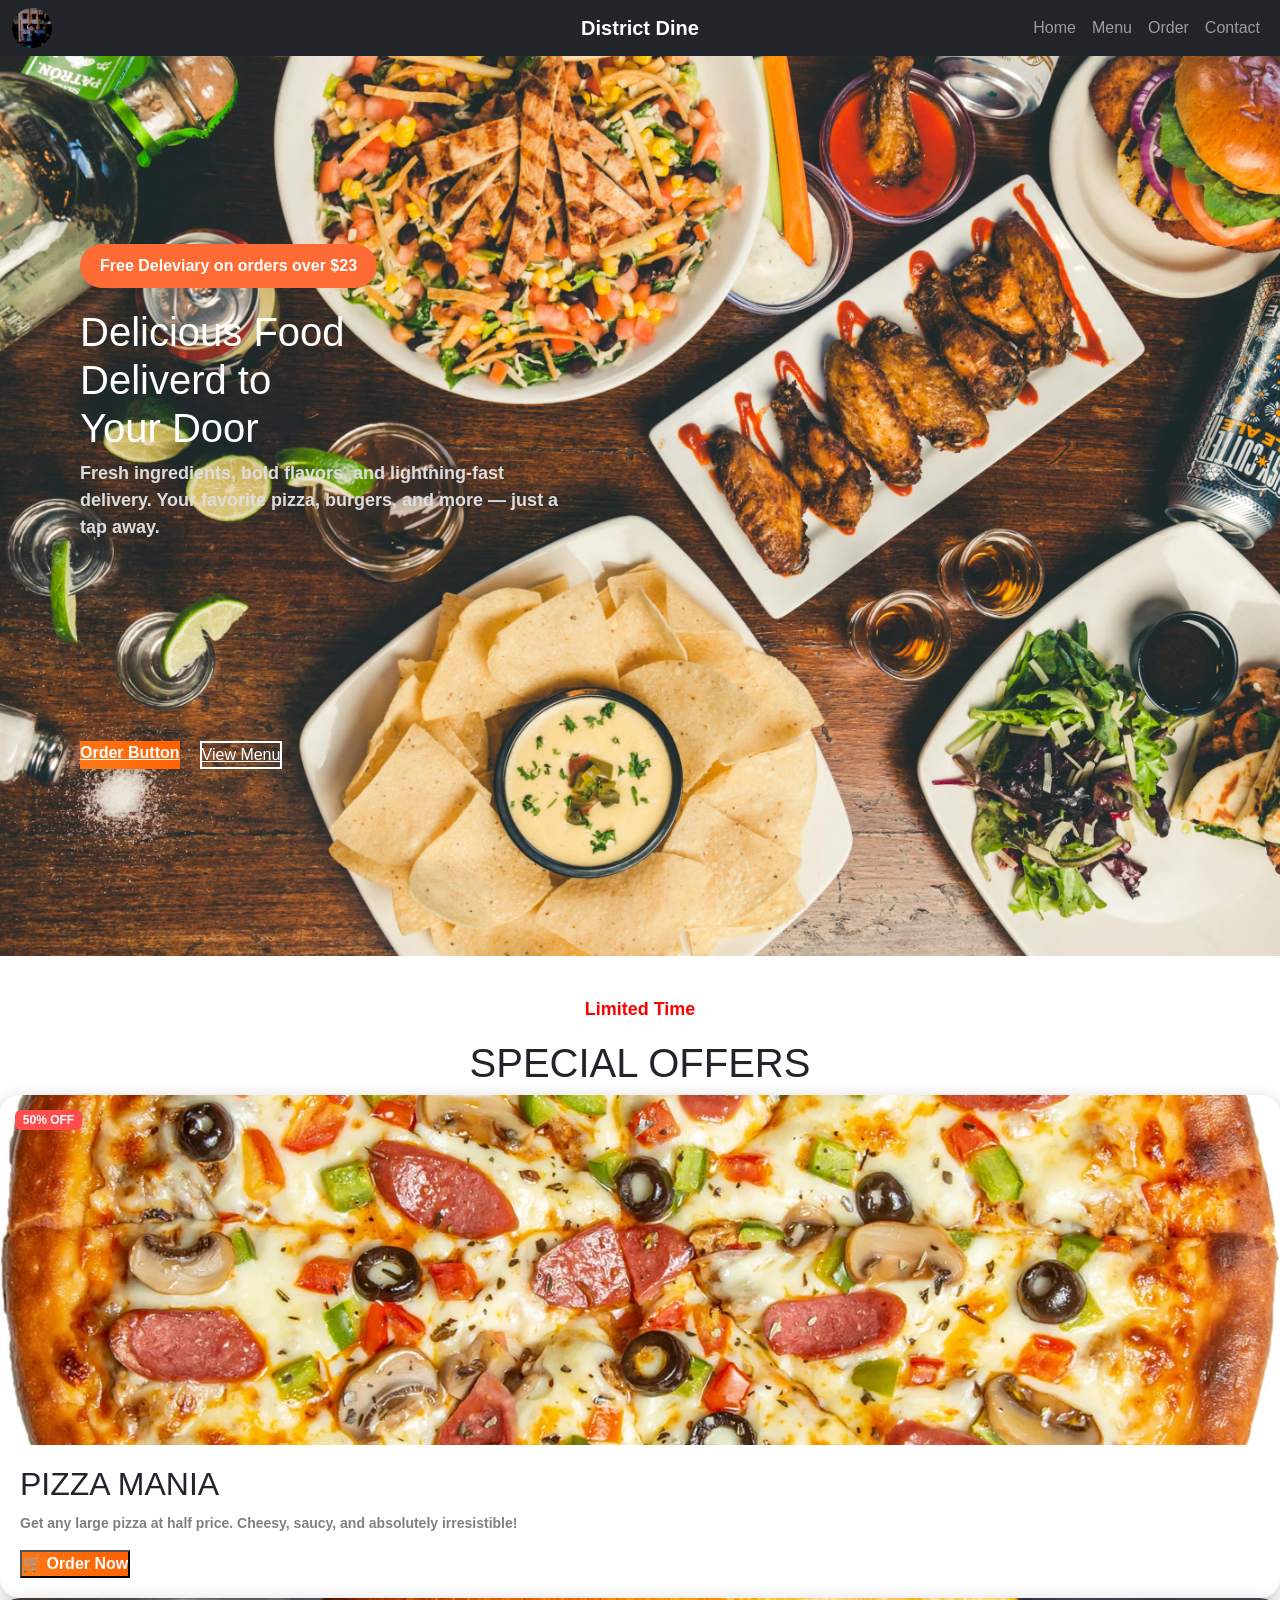
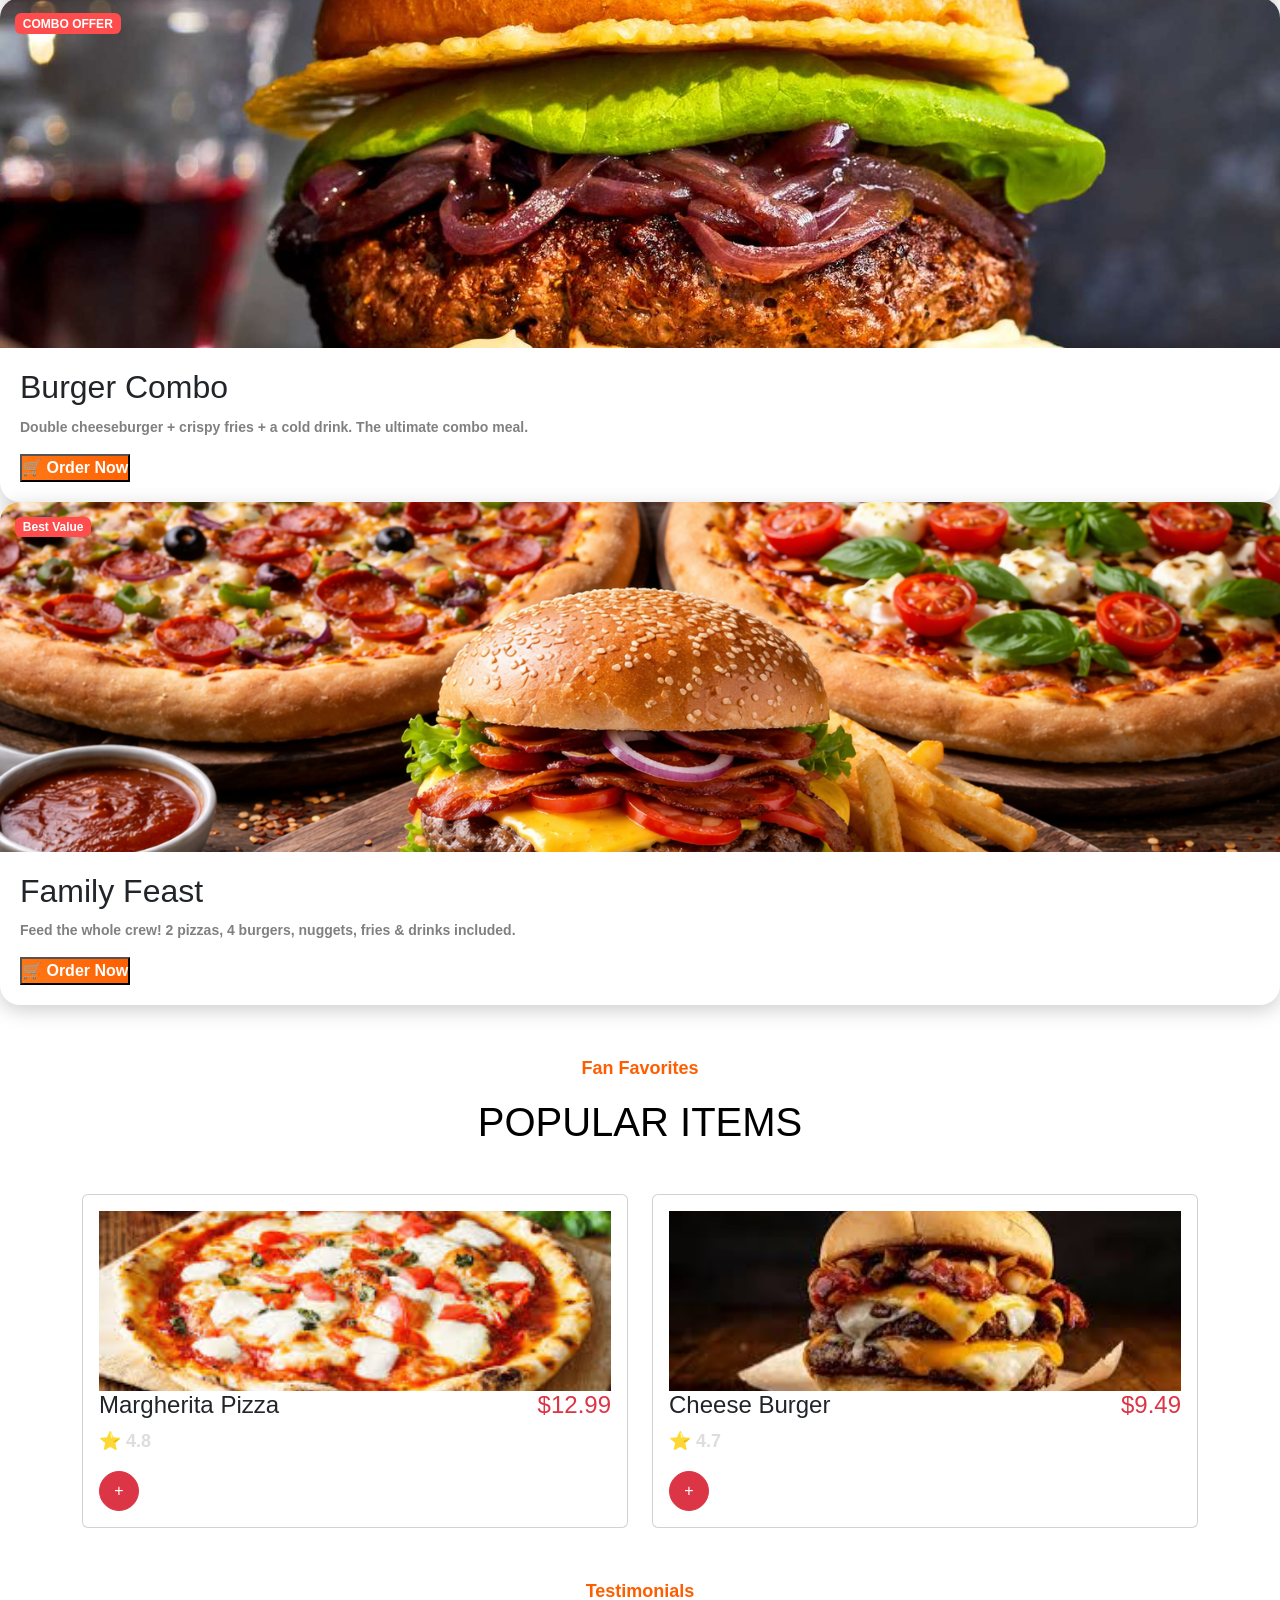
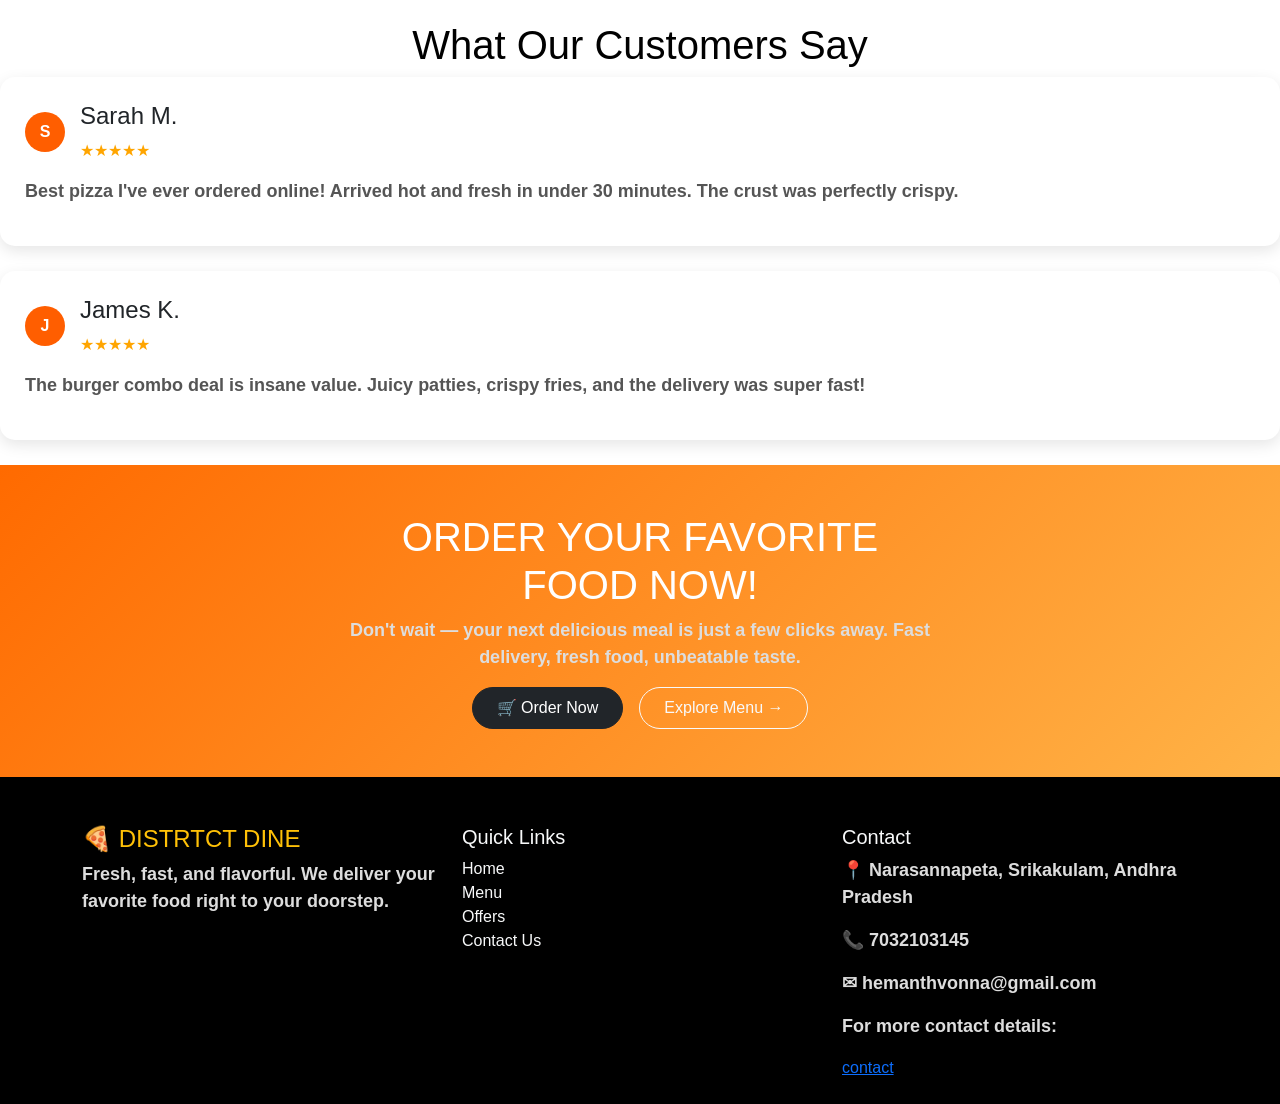
<file: index.html>
<!DOCTYPE html>
<html lang="en">

<head>
    <title>Bootstrap Example</title>
    <meta charset="utf-8">
    <meta name="viewport" content="width=device-width, initial-scale=1">
    <link rel="stylesheet" href="home.css">
    <link href="https://cdn.jsdelivr.net/npm/bootstrap@5.3.3/dist/css/bootstrap.min.css" rel="stylesheet">
    <script src="https://cdn.jsdelivr.net/npm/bootstrap@5.3.3/dist/js/bootstrap.bundle.min.js"></script>
</head>

<body>
    <nav class="navbar navbar-expand-lg navbar-dark bg-dark">
        <div class="container-fluid">
            <a class="navabar-brand d-flex align-items-center" href="index.html">
                <img src="hemanthvoonna.jpeg" alt="logo" width="40" height="40" class="rounded-circle me-2">
            </a>
            <button class="navbar-toggler" type="button" data-bs-toggle="collapse" data-bs-target="#navbarNav">
                <span class="navbar-toggler-icon"></span>
            </button>
            <div class="collapse navbar-collapse" id="navbarNav">
                <a class="navbar-brand position-absolute start-50 translate-middle-x text-white fw-bold">
                    District Dine
                </a>
                <ul class="navbar-nav ms-auto">
                    <li class="nav-item"><a class="nav-link" href="index.html">Home</a></li>
                    <li class="nav-item"><a class="nav-link" href="menu.html">Menu</a></li>
                    <li class="nav-item"><a class="nav-link" href="#">Order</a></li>
                    <li class="nav-item"><a class="nav-link" href="contact.html">Contact</a></li>
                </ul>
            </div>
        </div>
    </nav>
    <section class="hero">
        <div class="hero.content">
            <div class="offer">
                Free Deleviary on orders over $23
            </div>
            <h1>Delicious Food<br>Deliverd to<br>Your Door</h1>
            <p>Fresh ingredients, bold flavors, and lightning-fast<br>
                delivery. Your favorite pizza, burgers, and more — just a<br>
                tap away.
            </p>
            <div class="hero-buttons">
                <a href="#" class="order-btn">
                    Order Button

                </a>
                <a href="menu.html" class="menu-btn">
                    View Menu

                </a>


            </div>

        </div>

    </section>
    <p class="middle-content">Limited Time</p>
    <h1 class="middle-heading">SPECIAL OFFERS</h1>
    <section class="offers">
        <div class="offer-card">

            <span class="badge">50% OFF</span>

            <img src="pizza (1).webp" class="offer-img">

            <div class="offer-content">

                <h2>PIZZA MANIA</h2>

                <p>
                    Get any large pizza at half price. Cheesy, saucy,
                    and absolutely irresistible!
                </p>

                <button class="order-btn">
                    🛒 Order Now
                </button>
            </div>
        </div>
        <div class="offer-card">

            <span class="badge">COMBO OFFER</span>

            <img src="burger.jpg" class="offer-img">

            <div class="offer-content">

                <h2>Burger Combo</h2>

                <p>
                    Double cheeseburger + crispy fries + a cold drink. The ultimate combo meal.

                </p>

                <button class="order-btn">
                    🛒 Order Now
                </button>
            </div>
        </div>
        <div class="offer-card">

            <span class="badge">Best Value</span>

            <img src="pizzaburger..png" class="offer-img">

            <div class="offer-content">

                <h2>Family Feast</h2>

                <p>
                    Feed the whole crew! 2 pizzas, 4 burgers, nuggets, fries & drinks included.

                </p>

                <button class="order-btn">
                    🛒 Order Now
                </button>
            </div>
        </div>
        <p class="fav-content">Fan Favorites</p>
        <h1 class="fav-heading">POPULAR ITEMS</h1>
        <div class="container mt-5">
            <div class="row g-4">

                <div class="col-md-6">
                    <div class="card p-3">
                        <img src="marginta pizza.jpeg" class="food-image">
                        <h4>Margherita Pizza <span class="float-end text-danger">$12.99</span></h4>
                        <p>⭐ 4.8</p>
                        <div class="text-end">
                            <button
                                class="btn btn-danger rounded-circle d-flex align-items-center justify-content-center"
                                style="width:40px; height:40px;">
                                +
                            </button>

                        </div>

                    </div>
                </div>

                <div class="col-md-6">
                    <div class="card p-3">
                        <img src="chesse burger.jpeg" class="food-image">
                        <h4>Cheese Burger <span class="float-end text-danger">$9.49</span></h4>
                        <p>⭐ 4.7</p>
                        <div class="text-end">
                            <button
                                class="btn btn-danger rounded-circle d-flex align-items-center justify-content-center"
                                style="width:40px; height:40px;">
                                +
                            </button>

                        </div>
                    </div>

                </div>
            </div>
        </div>

    </section>
    <p class="Customers
    content">Testimonials</p>
    <h1 class="Customers
    heading">What Our Customers Say</h1>
    <div class="testimonial-card">

        <div class="profile">
            <div class="avatar">S</div>

            <div>
                <h4>Sarah M.</h4>
                <div class="stars">★★★★★</div>
            </div>
        </div>

        <p class="review">
            Best pizza I've ever ordered online! Arrived hot and fresh in under
            30 minutes. The crust was perfectly crispy.
        </p>

    </div>


    <div class="testimonial-card">

        <div class="profile">
            <div class="avatar">J</div>

            <div>
                <h4>James K.</h4>
                <div class="stars">★★★★★</div>
            </div>
        </div>

        <p class="review">
            The burger combo deal is insane value. Juicy patties, crispy fries,
            and the delivery was super fast!
        </p>

    </div>
    <section class="text-white text-center p-5" style="background:linear-gradient(135deg,#ff6a00,#ffb347);">
        <h1>ORDER YOUR FAVORITE<br>FOOD NOW!</h1>
        <p>Don't wait — your next delicious meal is just a few clicks away. Fast<br> delivery, fresh food, unbeatable
            taste.
        </p>
        <div class="d-flex justify-content-center gap-3">

            <a href="order.html" class="btn btn-dark rounded-pill px-4 py-2">
                🛒 Order Now
            </a>

            <a href="menu.html" class="btn btn-outline-light rounded-pill px-4 py-2">
                Explore Menu →
            </a>

        </div>


    </section>

    <footer class="bg-black text-light pt-5 pb-4">

        <div class="container">
            <div class="row">


                <div class="col-md-4">
                    <h4 class="text-warning">🍕 DISTRTCT DINE</h4>
                    <p>
                        Fresh, fast, and flavorful. We deliver your favorite food
                        right to your doorstep.
                    </p>
                </div>


                <div class="col-md-4">
                    <h5>Quick Links</h5>
                    <ul class="list-unstyled">
                        <li><a href="index.html" class="text-light text-decoration-none">Home</a></li>
                        <li><a href="menu.html" class="text-light text-decoration-none">Menu</a></li>
                        <li><a href="#offers" class="text-light text-decoration-none">Offers</a></li>
                        <li><a href="contact.html" class="text-light text-decoration-none">Contact Us</a></li>
                    </ul>
                </div>


                <div class="col-md-4">
                    <h5>Contact</h5>
                    <p>📍 Narasannapeta, Srikakulam, Andhra Pradesh</p>
                    <p>📞 7032103145</p>
                    <p>✉ hemanthvonna@gmail.com</p>
                    <p>For more contact details:</p>
                    <a href="contact.html">contact</a>
                </div>

            </div>
        </div>

    </footer>
























</body>

</html>
</file>
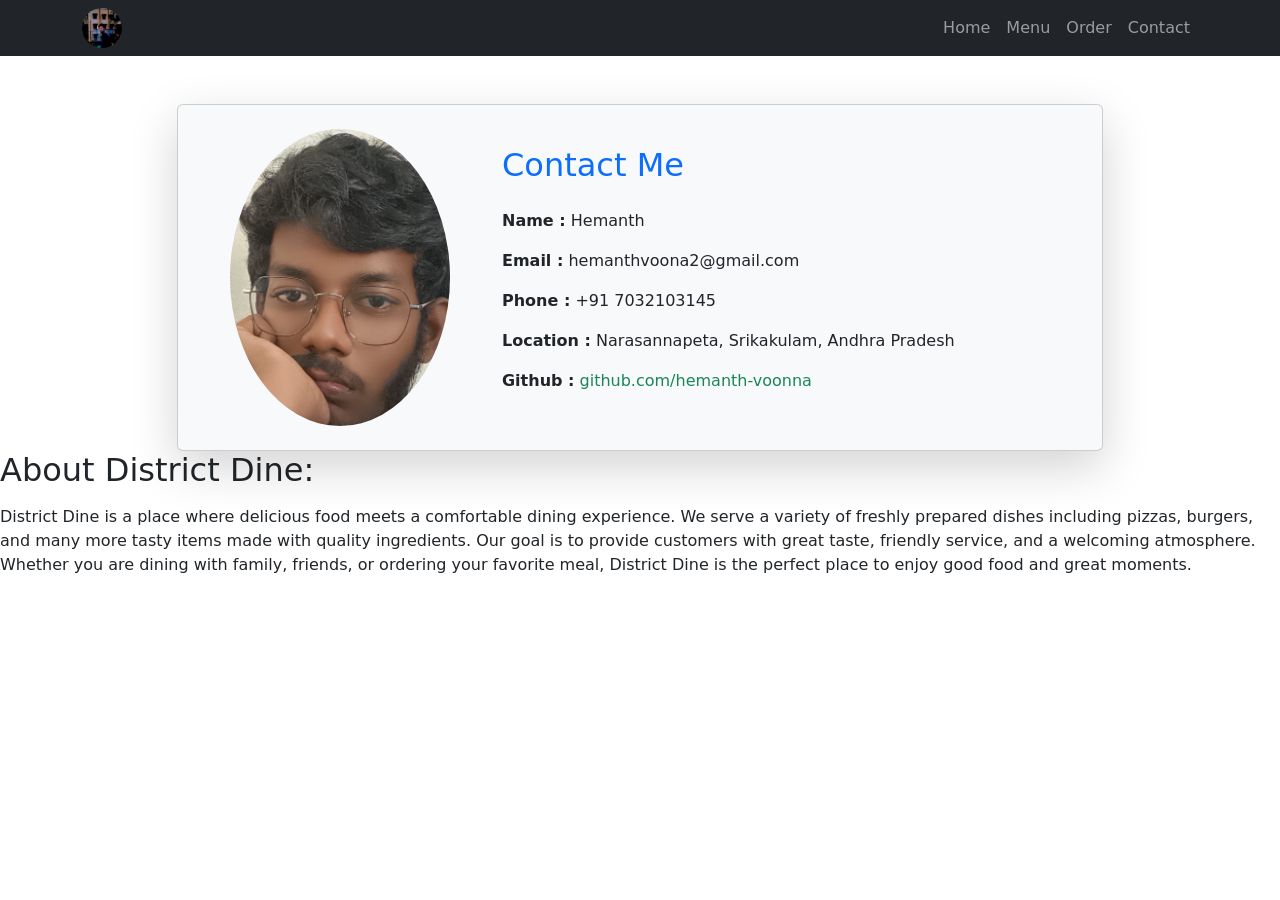
<file: contact.html>
<!DOCTYPE html>
<html lang="en">

<head>
    <meta charset="UTF-8">
    <meta name="viewport" content="width=device-width, initial-scale=1.0">

    <link href="https://cdn.jsdelivr.net/npm/bootstrap@5.3.2/dist/css/bootstrap.min.css" rel="stylesheet">
    <title>Contact Details</title>

</head>

<body>
    <nav class="navbar navbar-expand-lg navbar-dark bg-dark">
        <div class="container">
            <a class="navabar-brand d-flex align-items-center" href="index.html">
                <img src="hemanthvoonna.jpeg" alt="logo" width="40" height="40" class="rounded-circle me-2">
            </a>

            <div class="collapse navbar-collapse" id="navbarNav">
                <ul class="navbar-nav ms-auto">
                    <li class="nav-item"><a class="nav-link" href="index.html">Home</a></li>
                    <li class="nav-item"><a class="nav-link" href="menu.html">Menu</a></li>
                    <li class="nav-item"><a class="nav-link" href="#">Order</a></li>
                    <li class="nav-item"><a class="nav-link" href="contact.html">Contact</a></li>
                </ul>
            </div>
        </div>
    </nav>
    <div class="container mt-5">

        <div class="row justify-content-center">

            <div class="col-md-10">

                <div class="card shadow-lg p-4 bg-light">

                    <div class="row align-items-center">

                        <!-- Photo -->
                        <div class="col-md-4 text-center">
                            <img src="he.jpeg" class="img-fluid rounded-circle" width="220">
                        </div>

                        <!-- Contact Details -->
                        <div class="col-md-8">

                            <h2 class="mb-4 text-primary">Contact Me</h2>

                            <p class="mb-3"><strong>Name :</strong> Hemanth</p>

                            <p class="mb-3"><strong>Email :</strong> hemanthvoona2@gmail.com</p>

                            <p class="mb-3"><strong>Phone :</strong> +91 7032103145</p>

                            <p class="mb-3"><strong>Location :</strong> Narasannapeta, Srikakulam, Andhra Pradesh</p>

                            <p class="mb-3">
                                <strong>Github :</strong>
                                <a href="https://github.com/hemanth-voonna" class="text-decoration-none text-success">
                                    github.com/hemanth-voonna
                                </a>
                            </p>

                        </div>

                    </div>

                </div>

            </div>

        </div>

    </div>
    <h2>About District Dine:</h2> 
    <p>
    <blockquote >
        District Dine is a place where delicious food meets a comfortable dining experience.
        We serve a variety of freshly prepared dishes including pizzas, burgers, and many more tasty items made with
        quality ingredients. Our goal is to provide customers with great taste,
        friendly service, and a welcoming atmosphere. Whether you are dining with family,
        friends, or ordering your favorite meal,
        District Dine is the perfect place to enjoy good food and great moments.
    </blockquote>
    </p>



</body>
</file>
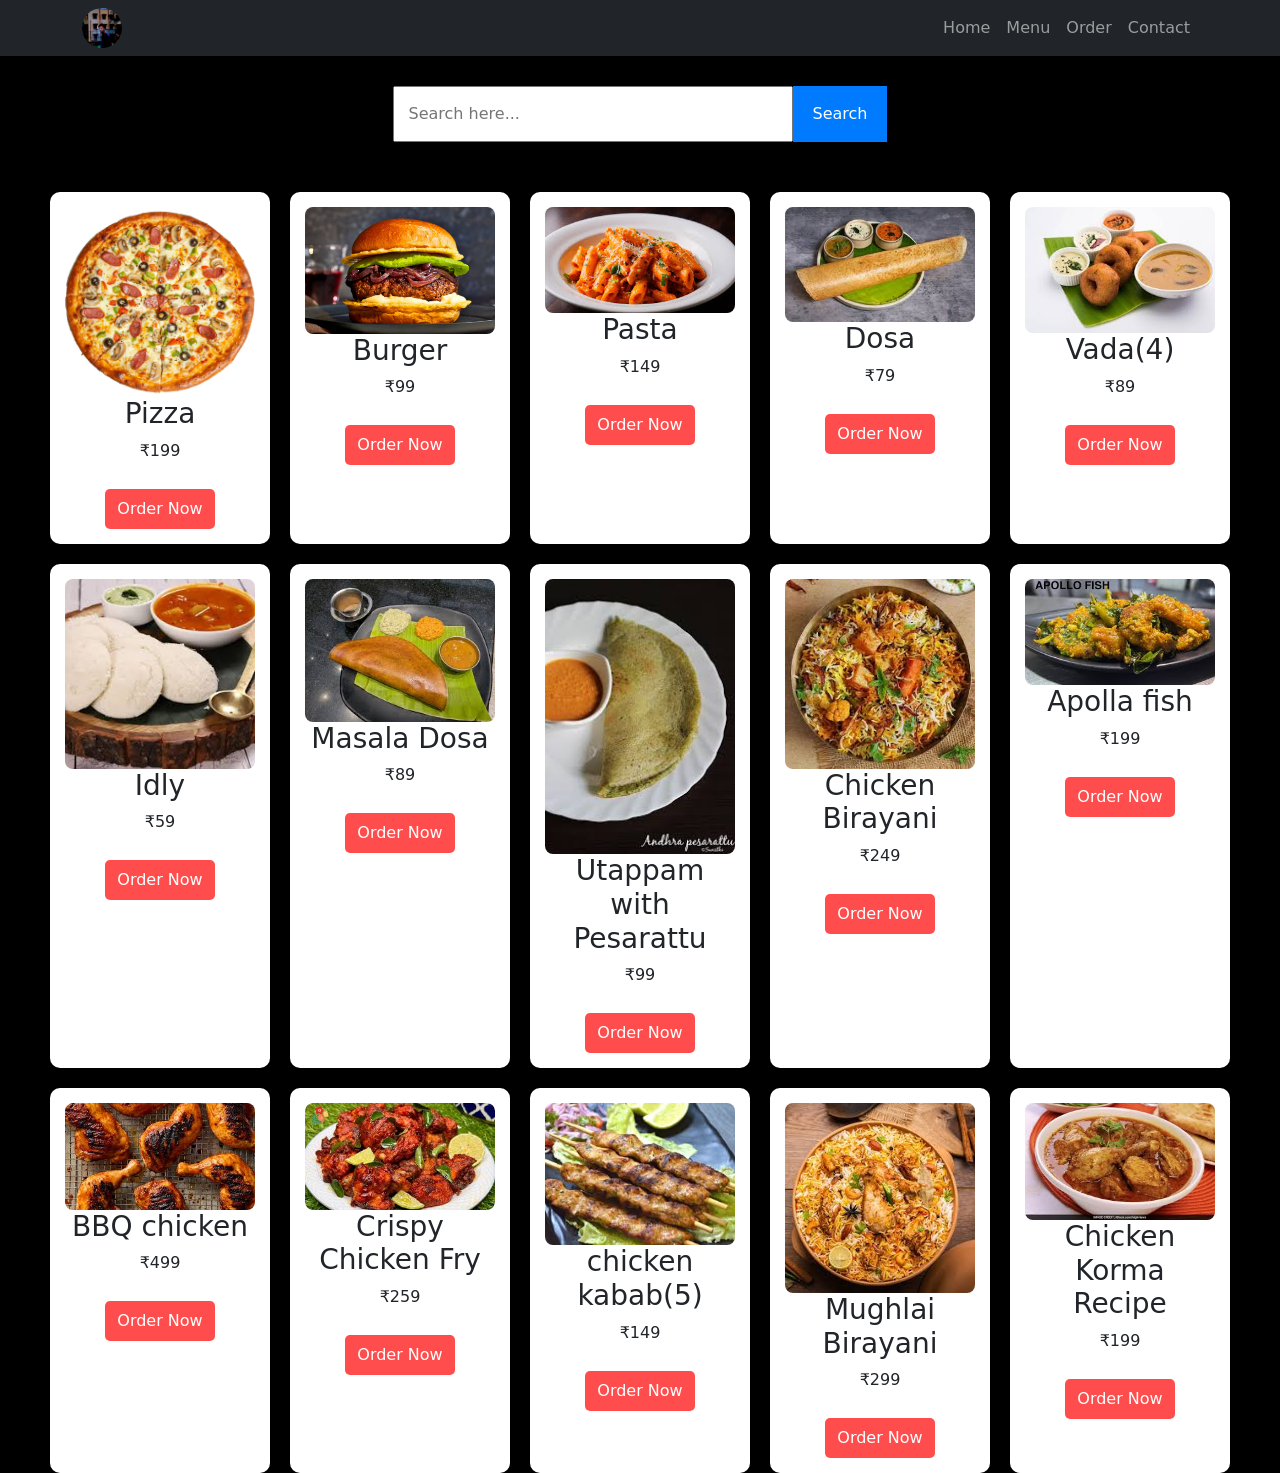
<file: menu.html>
<!DOCTYPE html>
<html lang="en">

<head>
    <meta charset="UTF-8">
    <meta name="viewport" content="width=device-width, initial-scale=1.0">
    <title>welcome to our menu</title>
    <link href="https://cdn.jsdelivr.net/npm/bootstrap@5.3.3/dist/css/bootstrap.min.css" rel="stylesheet">
    <script src="https://cdn.jsdelivr.net/npm/bootstrap@5.3.3/dist/js/bootstrap.bundle.min.js"></script>
    <link rel="stylesheet" href="style.css">
</head>

<body>
    <nav class="navbar navbar-expand-lg navbar-dark bg-dark">
        <div class="container">
            <a class="navabar-brand d-flex align-items-center" href="index.html">
                <img src="hemanthvoonna.jpeg" alt="logo" width="40" height="40" class="rounded-circle me-2">
            </a>

            <div class="collapse navbar-collapse" id="navbarNav">
                <ul class="navbar-nav ms-auto">
                    <li class="nav-item"><a class="nav-link" href="index.html">Home</a></li>
                    <li class="nav-item"><a class="nav-link" href="menu.html">Menu</a></li>
                    <li class="nav-item"><a class="nav-link" href="#">Order</a></li>
                    <li class="nav-item"><a class="nav-link" href="contact.html">Contact</a></li>
                </ul>
            </div>
        </div>
    </nav>
    <div class="search-container">
        <input type="text" placeholder="Search here...">
        <button>Search</button>
    </div>



    <div class="food-container">

        <div class="food-card">
            <img src="pizza (1).webp" alt="Pizza">
            <h3>Pizza</h3>
            <p>₹199</p>
            <button>Order Now</button>
        </div>

        <div class="food-card">
            <img src="burger.jpg" alt="Burger">
            <h3>Burger</h3>
            <p>₹99</p>
            <button>Order Now</button>
        </div>

        <div class="food-card">
            <img src="pasta.jpeg" alt="Pasta">
            <h3>Pasta</h3>
            <p>₹149</p>
            <button>Order Now</button>
        </div>
        <div class="food-card">
            <img src="dosa.jpeg" alt="dosa">
            <h3>Dosa</h3>
            <p>₹79</p>
            <button>Order Now</button>
        </div>
        <div class="food-card">
            <img src="vada.jpeg" alt="vada">
            <h3>Vada(4)</h3>
            <p>₹89</p>
            <button>Order Now</button>
        </div>
        <div class="food-card">
            <img src="idly.jpeg" alt="idly">
            <h3>Idly</h3>
            <p>₹59</p>
            <button>Order Now</button>
        </div>
        <div class="food-card">
            <img src="masaladosa.jpeg" alt="masaradosa">
            <h3>Masala Dosa</h3>
            <p>₹89</p>
            <button>Order Now</button>
        </div>
        <div class="food-card">
            <img src="uapa.jpeg" alt="pesara attu">
            <h3>Utappam with Pesarattu</h3>
            <p>₹99</p>
            <button>Order Now</button>
        </div>
        <div class="food-card">
            <img src="birayani.jpeg" alt="birayani">
            <h3>Chicken Birayani</h3>
            <p>₹249</p>
            <button>Order Now</button>
        </div>
        <div class="food-card">
            <img src="apolla fish.jpeg" alt="apolla fish">
            <h3>Apolla fish</h3>
            <p>₹199</p>
            <button>Order Now</button>
        </div>
        <div class="food-card">
            <img src="bbq.jpeg" alt="bbq">
            <h3>BBQ chicken</h3>
            <p>₹499</p>
            <button>Order Now</button>
        </div>

        <div class="food-card">
            <img src="crispy chicken fry.jpeg" alt="crispy chicken">
            <h3>Crispy Chicken Fry</h3>
            <p>₹259</p>
            <button>Order Now</button>
        </div>

        <div class="food-card">
            <img src="chic kab.jpeg" alt="chicken">
            <h3>chicken kabab(5)</h3>
            <p>₹149</p>
            <button>Order Now</button>
        </div>

        <div class="food-card">
            <img src="mugali birayani.jpeg" alt="mugali birayani">
            <h3>Mughlai Birayani</h3>
            <p>₹299</p>
            <button>Order Now</button>
        </div>
         <div class="food-card">
            <img src="chicken korma.jpeg" alt="chicken korma">
            <h3>Chicken Korma Recipe</h3>
            <p>₹199</p>
            <button>Order Now</button>
        </div>
        





    </div>






</body>

</html>
</file>
<file: home.css>
* {
    margin: 0;
    padding: 0;
    box-sizing: border-box;
    font-family: Arial, Helvetica, sans-serif;
}

.hero {
    height: 100vh;
    background-image: url("background-image.avif");
    background-size: cover;
    background-position: center;
    display: flex;
    align-items: center;
    padding-left: 80px;
    color: white;
}

.hero-content {
    max-width: 600px;
}

.offer {
    background: #ff6b35;
    display: inline-block;
    padding: 10px 20px;
    border-radius: 25px;
    margin-bottom: 20px;
    font-weight: bold;
}

h1 {
    font-size: 60px;
    line-height: 1.2;
    margin-bottom: 20px;
}

p {
    font-size: 18px;
    margin-bottom: 30px;
    color: #ddd;
    font-weight: bold;
}

.btn {
    text-decoration: none;
    padding: 15px 35px;
    border-radius: 40px;
    font-weight: bold;
    font-size: 18px;
    display: inline-block;
}

.hero-buttons {
    display: flex;
    gap: 20px;
    margin-top: 200px;
}



.order-btn {
    background: linear-gradient(45deg, #ff7a18, #ff5e00);
    color: white;
    font-weight: bold;
}

.order-btn:hover {
    transform: scale(1.05);
}

/* View Menu Button */

.menu-btn {
    border: 2px solid white;
    color: white;
    background: transparent;
}

.menu-btn:hover {
    background: white;
    color: black;
}

.middle-content {
    text-align: center;
    color: red;
    padding-top: 40px;
}

.middle-heading {
    text-align: center;

}

offers {
    width: 400px;
    margin: auto;
}

.offer-card {
    background: white;
    border-radius: 20px;
    overflow: hidden;
    box-shadow: 0 5px 20px rgba(0, 0, 0, 0.2);
    position: relative;
}

.offer-img {
    width: 100%;
    height: 350px;

    object-fit: cover;
}

.badge {
    position: absolute;
    top: 15px;
    left: 15px;
    background: #ff4d4d;
    color: white;
    padding: 6px 12px;
    border-radius: 20px;
    font-size: 14px;
}

.offer-content {
    padding: 20px;
}

.offer-content h2 {
    margin-bottom: 10px;
}

.offer-content p {
    color: gray;
    font-size: 14px;
}

.fav-content {
    text-align: center;
    color: #ff5e00;
    margin-top: 50px;

}

.fav-heading {
    text-align: center;
    color: black;
}

.food-card {
    width: 300px;
    background: white;
    border-radius: 15px;
    overflow: hidden;
    box-shadow: 0 5px 15px rgba(0, 0, 0, 0.2);
    justify-content: center;
}

.pizza-img {
    width: 100%;
    height: 180px;
    object-fit: cover;
}

.food-details {
    padding: 15px;
}

.top {
    display: flex;
    justify-content: space-between;
    align-items: center;
}

.price {
    color: #ff4d4d;
    font-weight: bold;
}

.bottom {
    display: flex;
    justify-content: space-between;
    align-items: center;
    margin-top: 10px;
}

.rating {
    color: #888;
}

.add-btn {
    width: 40px;
    height: 40px;
    border: none;
    border-radius: 50%;
    background: #ff6b6b;
    color: white;
    font-size: 20px;
    cursor: pointer;
}

.food-container {
    display: flex;
    /* Makes row */
    justify-content: center;
    /* Center row */
    gap: 20px;
    /* Space between cards */
    margin-top: 50px;
    flex-wrap: wrap;
    /* Responsive */
}

.food-image {
    width: 100%;
    height: 180px;
    object-fit: cover;
}

.Customers.content {
    color: #ff5e00;
    margin-top: 50px;
    text-align: center;
}

.Customers.heading {
    color: black;
    text-align: center;
    font-weight: 300;

}
.testimonial-card {
    background: white;
    padding: 25px;
    border-radius: 15px;
    margin-bottom: 25px;
    box-shadow: 0 5px 15px rgba(0, 0, 0, 0.1);
}

.profile {
    display: flex;
    align-items: center;
    gap: 15px;
    margin-bottom: 15px;
}

.avatar {
    width: 40px;
    height: 40px;
    border-radius: 50%;
    background: #ff5e00;
    color: white;
    display: flex;
    align-items: center;
    justify-content: center;
    font-weight: bold;
}

.stars {
    color: orange;
}

.review {
    color: #555;
    line-height: 1.5;
}
</file>
<file: style.css>
body {
    margin: 0;
    height: 100vh;
    background-color: black;
}

.search-container {
    margin-top: 30px;
    display: flex;
    justify-content: center;

}

.search-container input {
    padding: 14px;
    width: 400px;
    font-size: 16px;

}

.search-container button {
    padding: 14px 20px;
    font-size: 16px;
    border: none;
    background-color: #007bff;
    color: white;
    cursor: pointer;
}

.search-container button:hover {
    background-color: #0056b3;
}

.food-container {
    display: flex;
    /* Makes row */
    justify-content: center;
    /* Center row */
    gap: 20px;
    /* Space between cards */
    margin-top: 50px;
    flex-wrap: wrap;
    /* Responsive */
}

.food-card {
    background-color: white;
    width: 220px;
    padding: 15px;
    border-radius: 10px;
    text-align: center;
    box-shadow: 0 4px 10px rgba(0, 0, 0, 0.2);
}

.food-card img {
    width: 100%;
    border-radius: 8px;
}

.food-card button {
    margin-top: 10px;
    padding: 8px 12px;
    border: none;
    background-color: #ff4d4d;
    color: white;
    border-radius: 5px;
    cursor: pointer;
}
</file>
